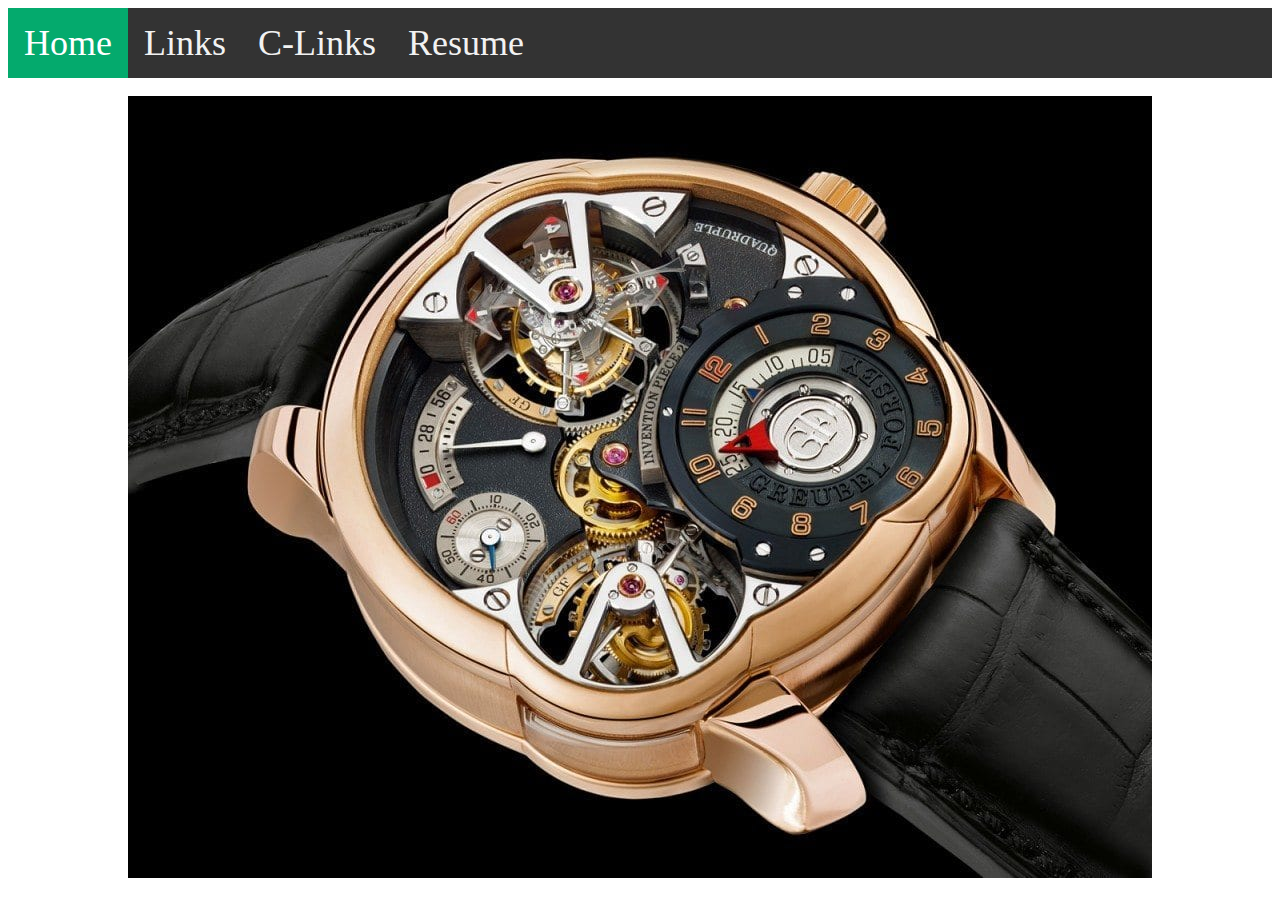
<file: index.htm>
<html>
<head>
<title>

Bruce
</title>
<link rel="stylesheet" type="text/css" href="style.css">
</head>
<body bgcolor= "white">
	
<p>
	<div class="topnav">
  <a class="active" href="index1.htm">Home</a>
  <a href="links.htm">Links</a>
  <a href="c.htm">C-Links</a>
  <a href="resume.htm">Resume</a>
</div>
<br/>
<center>
<image src="covid.jpg">
<br/>
<br/>
<br/>
<!--<iframe src="talmud.pdf" style="width: 100%;height: 100%;border: none;"></iframe> -->






</body>
</HTML>
</file>
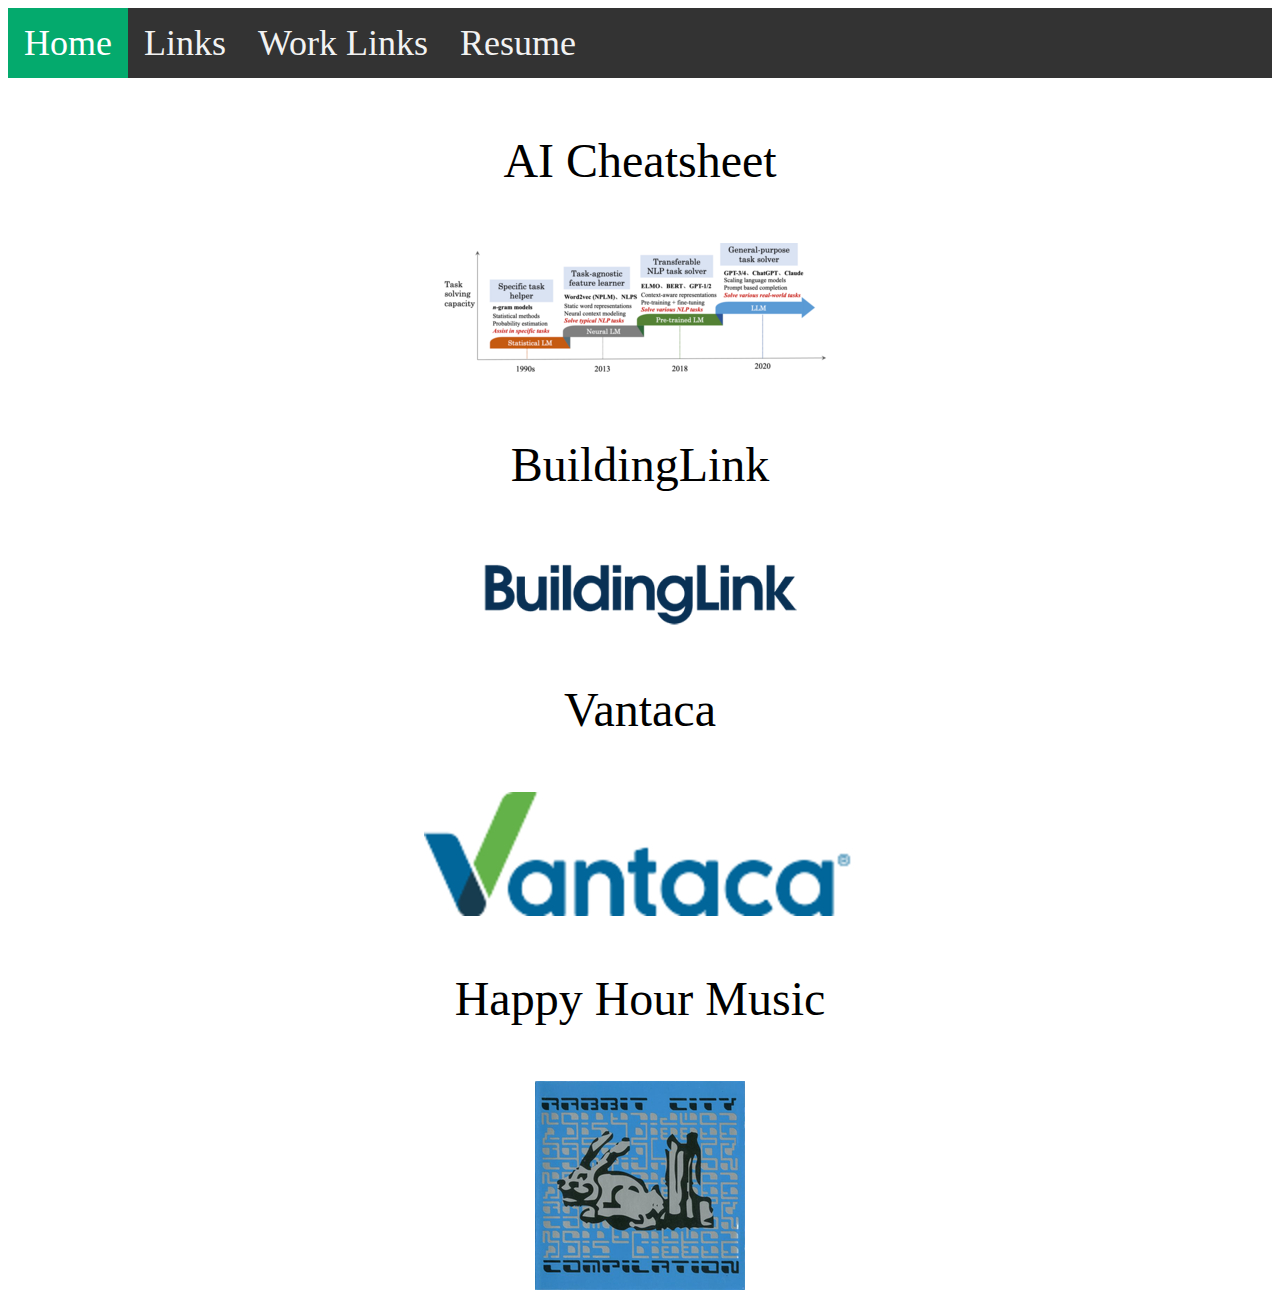
<file: c.htm>
<html>
<head>
<title>
Bruce Engelberg
</title>
<meta http-equiv="Content-Type" content="text/html;" />
    <meta name="keywords" content="Resume Buildinglink Vantaca Bruce Engelberg Bruce IT Information Technology" />
<link rel="stylesheet" type="text/css" href="style.css">
</head>
	<div class="topnav">
  <a class="active" href="index1.htm">Home</a>
  <a href="links.htm">Links</a>
  <a href="c.htm">Work Links</a>
  <a href="resume.htm">Resume</a>
</div>
<center>
	<body bgcolor= "white">
	<font face="Verdana" size="128px" color="#000000">
<br>AI Cheatsheet<br><br>
<a href= "https://gist.github.com/veekaybee/be375ab33085102f9027853128dc5f0e"><img src="ai.png"> </a><br/>
<br>BuildingLink<br><br>
<a href= "https://www.buildinglink.io"><img src="build.jpg"> </a><br/>
<br>Vantaca<br><br>
<a href= "https://www.vantaca.com"><img src="van.jpg"></a><br/>
<br>Happy Hour Music<br><br>
<a href= "https://www.discogs.com/release/65174-Various-Rabbit-City-Compilation-Vol-1"><img src="rabcity.jpg"> </a><br/>
</center></font>	
</body>
</HTML>
</file>
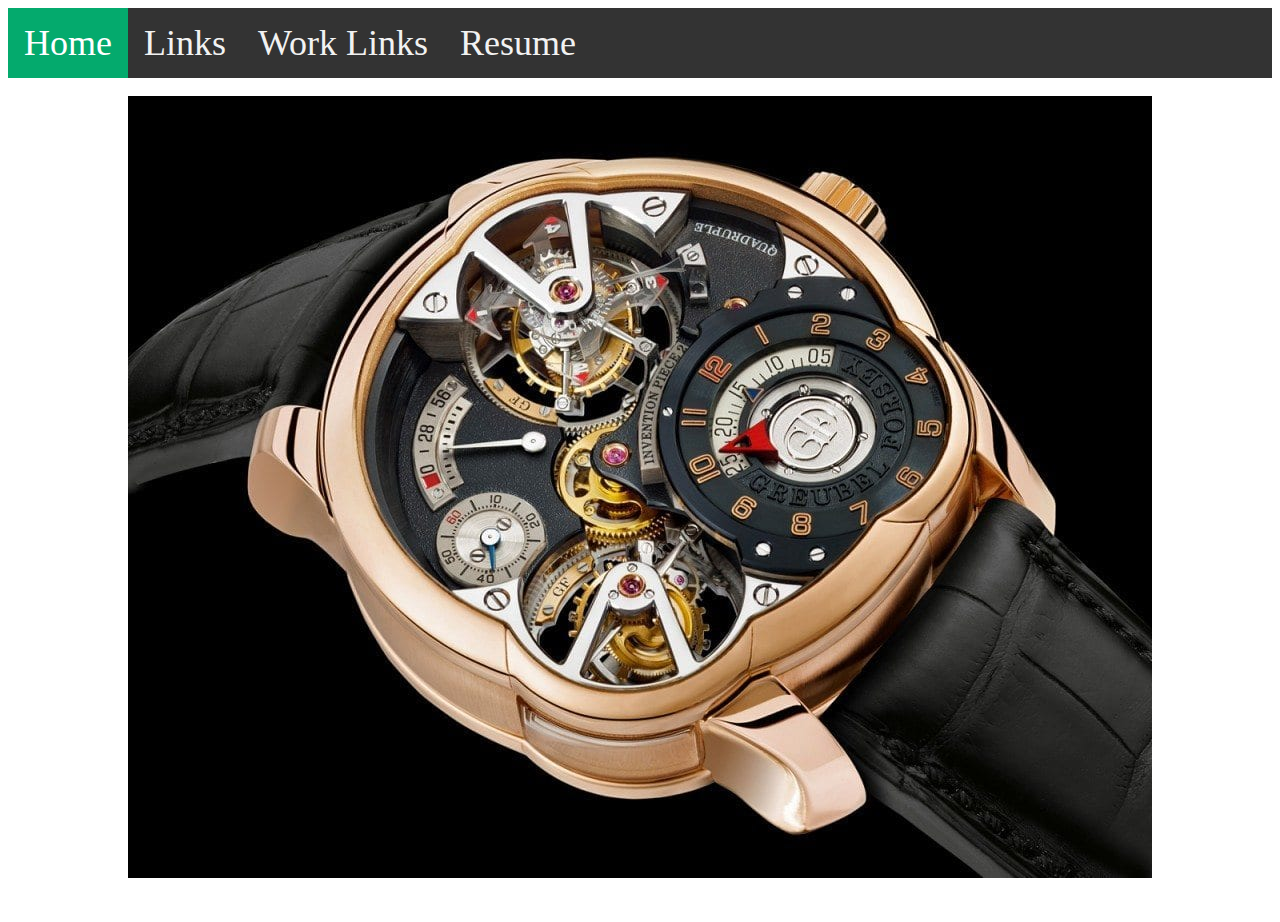
<file: index1.htm>
<html>
<head>
<title>

Bruce Engelberg
</title>
<meta http-equiv="Content-Type" content="text/html;" />
    <meta name="keywords" content="Resume Buildinglink Vantaca Bruce Engelberg Bruce IT Information Technology" />
<link rel="stylesheet" type="text/css" href="style.css">
</head>
<body bgcolor= "white">
	
<p>
	<div class="topnav">
  <a class="active" href="index1.htm">Home</a>
  <a href="links.htm">Links</a>
  <a href="c.htm">Work Links</a>
  <a href="resume.htm">Resume</a>
</div>
<br/>
<center>
<image src="covid.jpg">
	

<br/>
<br/>
<br/>






</body>
</HTML>
</file>
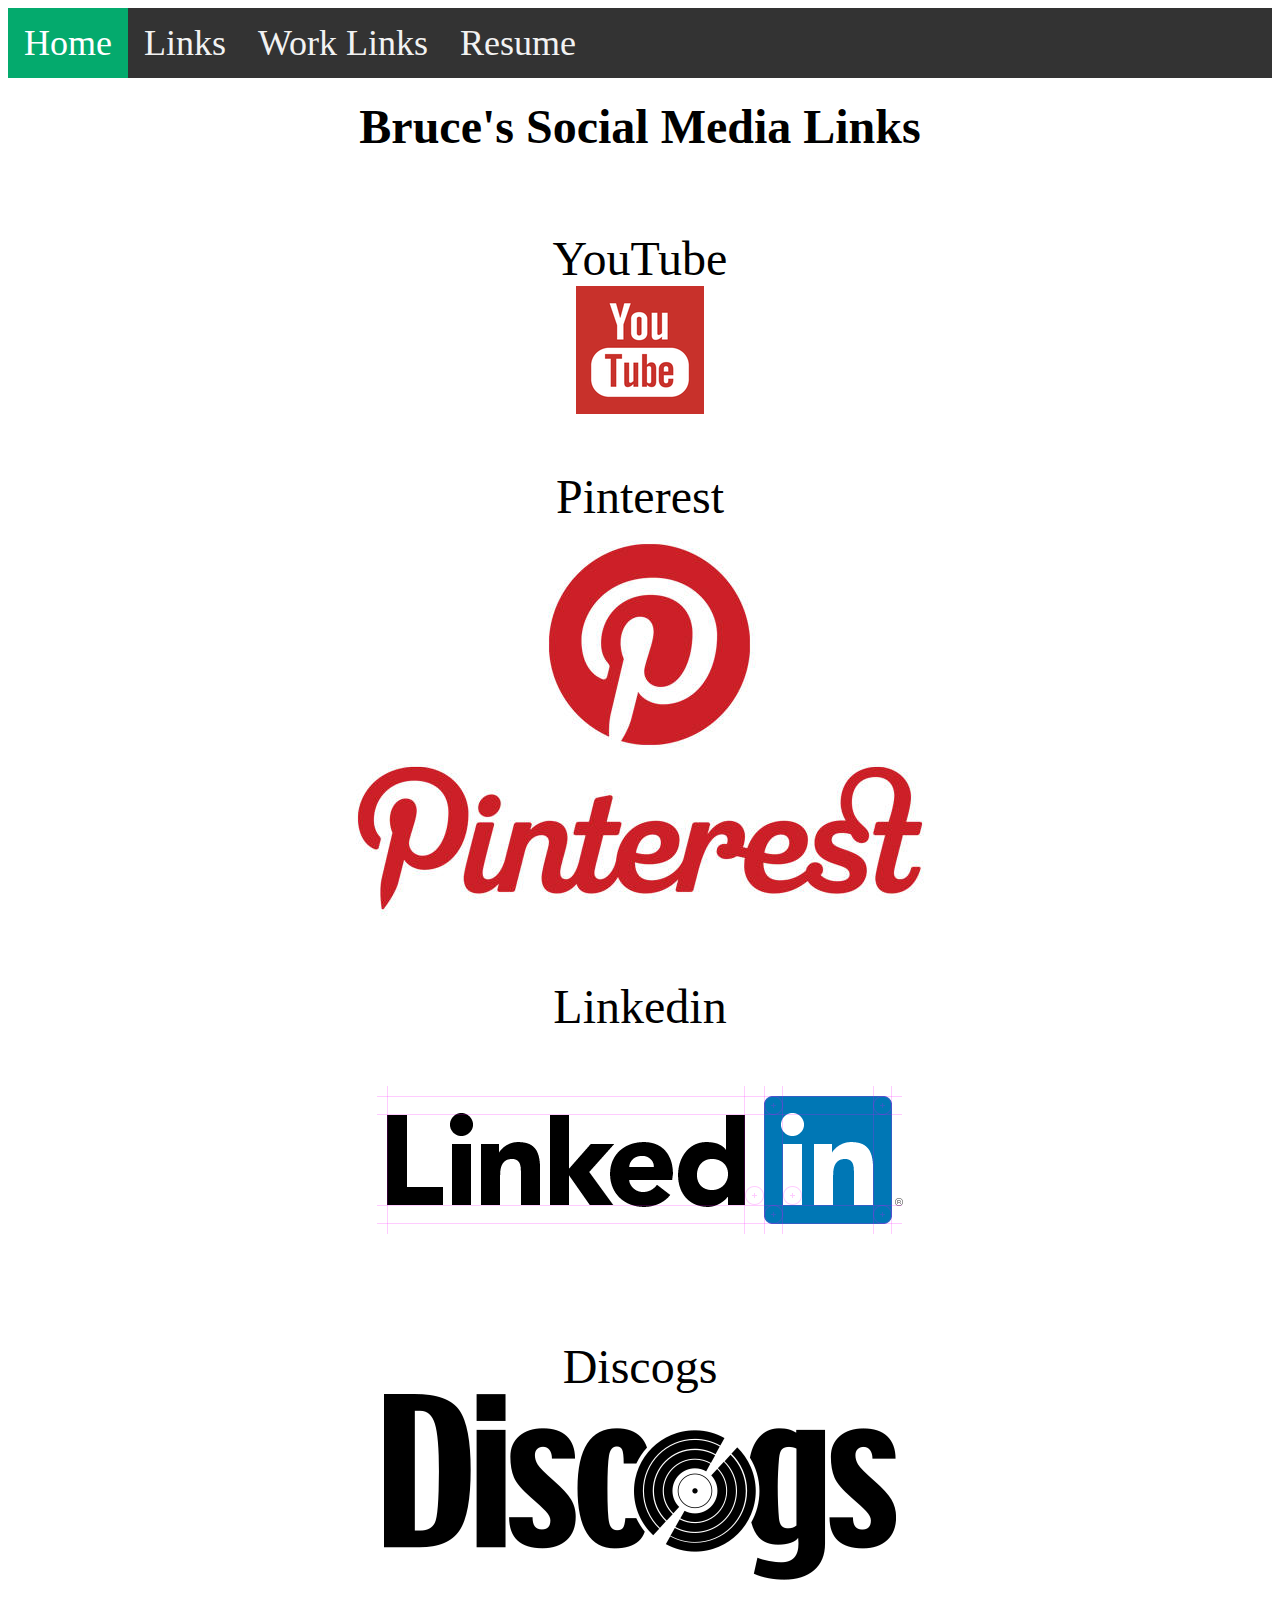
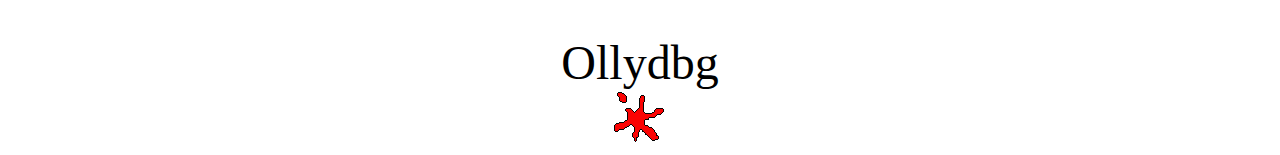
<file: links.htm>
<html>
<head>
<title>
Bruce Engelberg
</title>
<meta http-equiv="Content-Type" content="text/html;" />
    <meta name="keywords" content="Resume Buildinglink Vantaca Bruce Engelberg Bruce IT Information Technology" />
<link rel="stylesheet" type="text/css" href="style.css">
</head>
	<div class="topnav">
  <a class="active" href="index1.htm">Home</a>
  <a href="links.htm">Links</a>
  <a href="c.htm">Work Links</a>
  <a href="resume.htm">Resume</a>
</div>
<H1>
    <center><font face="Consola" size="256px" color="#000000">Bruce's Social Media Links</font></center>
</H1>
<center>
<body bgcolor= "white">
	<font face="Verdana" size="128px" color="#000000">

<br>YouTube<br>
<a href= "https://www.youtube.com/watch?v=yvqPLgX2-o4&list=PLwKh52dJgqKSX5ujFXUTmEzjLZX5b5FNH"><img src="youtube.webp"> </a><br/>
<br>Pinterest<br>
<a href= "https://www.pinterest.com/bdeg1007/"><img src="pin2.jpg"> </a><br/>
<br>Linkedin<br>
<a href= "https://www.linkedin.com/in/bruce-engelberg"><img src="linkedin.png"></a><br/>
<br>Discogs<br>
<a href= "https://www.discogs.com/user/bdeg"><img src="discogs.png"></a><br/>
<br>Ollydbg<br>
<a href= "http://ollydbg.de/"><img src="ollydbg.gif"></a><br/></center>
</center></font>	
</body>
</HTML>
</file>
<file: style.css>
/* Add a black background color to the top navigation */
.topnav {
  background-color: #333;
  overflow: hidden;
}

/* Style the links inside the navigation bar */
.topnav a {
  float: left;
  color: #f2f2f2;
  text-align: center;
  padding: 14px 16px;
  text-decoration: none;
  font-size: 36px;
}

/* Change the color of links on hover */
.topnav a:hover {
  background-color: #ddd;
  color: black;
}

/* Add a color to the active/current link */
.topnav a.active {
  background-color: #04AA6D;
  color: white;
}
</file>
